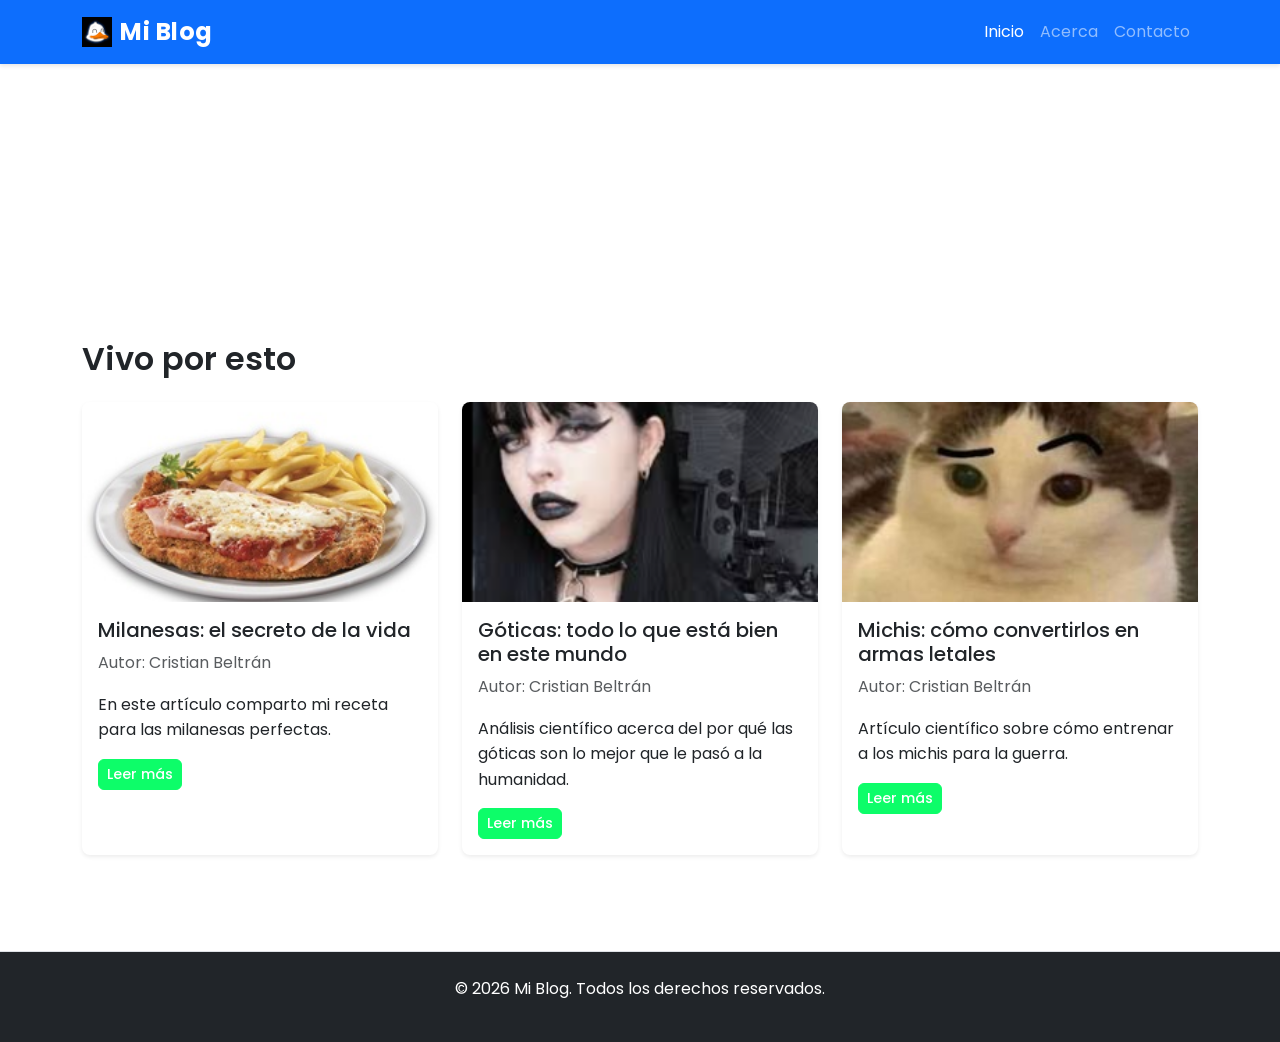
<file: index.html>
<!DOCTYPE html>
<html lang="es">
<head>
    <meta charset="UTF-8">
    <meta name="viewport" content="width=device-width, initial-scale=1.0">
    <title>Mi Blog Personal</title>
    <!-- Bootstrap 5 CDN -->
    <link href="https://cdn.jsdelivr.net/npm/bootstrap@5.3.0/dist/css/bootstrap.min.css" rel="stylesheet">
    <!-- CSS personalizado -->
    <link rel="stylesheet" href="assets/styles.css">
    <link href="https://fonts.googleapis.com/css2?family=Poppins:wght@300;400;600&display=swap" rel="stylesheet">
</head>
<body>

<nav class="navbar navbar-expand-md navbar-dark bg-primary sticky-top">
    <div class="container">
        <a class="navbar-brand fw-bold d-flex align-items-center" href="index.html">
    <img src="assets/images/patito.png" alt="Logo" width="30" height="30" class="me-2">
    Mi Blog
</a>

        <button class="navbar-toggler" type="button" data-bs-toggle="collapse" data-bs-target="#navbarNav">
            <span class="navbar-toggler-icon"></span>
        </button>

        <div class="collapse navbar-collapse" id="navbarNav">
            <ul class="navbar-nav ms-auto">
                <li class="nav-item">
                    <a class="nav-link active" href="index.html">Inicio</a>
                </li>
                <li class="nav-item">
                    <a class="nav-link" href="about.html">Acerca</a>
                </li>
                <li class="nav-item">
                    <a class="nav-link" href="contact.html">Contacto</a>
                </li>
            </ul>
        </div>
    </div>
</nav>

    <!-- Hero section -->
    <header class="bg-gradient text-white py-5">
        <div class="container text-center">
            <h1 class="display-4">Bienvenido a Mi Blog</h1>
            <p class="lead">Historias, tecnología y reflexiones</p>
        </div>
    </header>

    <!-- Main: listado de artículos -->
    <main class="py-5">
        <div class="container">
            <h2 class="mb-4">Vivo por esto</h2>

            <!-- Grid de tarjetas (COMPLETAR: 3+ artículos) -->
<div class="row g-4">
    <div class="col-12 col-md-4">
        <div class="card h-100 shadow-sm">
            <img src="assets/images/milanga.jpg" class="card-img-top" alt="Proyecto web">
            <div class="card-body">
                <h5 class="card-title">Milanesas: el secreto de la vida</h5>
                <p class="card-text text-muted">Autor: Cristian Beltrán</p>
                <p class="card-text">
                    En este artículo comparto mi receta para las milanesas perfectas.
                </p>
                <a href="#" class="btn btn-primary btn-sm">Leer más</a>
            </div>
        </div>
    </div>

    <div class="col-12 col-md-4">
        <div class="card h-100 shadow-sm">
            <img src="assets/images/goticas.png" class="card-img-top" alt="Bootstrap">
            <div class="card-body">
                <h5 class="card-title">Góticas: todo lo que está bien en este mundo</h5>
                <p class="card-text text-muted">Autor: Cristian Beltrán</p>
                <p class="card-text">
                    Análisis científico acerca del por qué las góticas son lo mejor que le pasó a la humanidad.
                </p>
                <a href="#" class="btn btn-primary btn-sm">Leer más</a>
            </div>
        </div>
    </div>

    <div class="col-12 col-md-4">
        <div class="card h-100 shadow-sm">
            <img src="assets/images/michi.jpg" class="card-img-top" alt="Aprender programación">
            <div class="card-body">
                <h5 class="card-title">Michis: cómo convertirlos en armas letales</h5>
                <p class="card-text text-muted">Autor: Cristian Beltrán</p>
                <p class="card-text">
                    Artículo científico sobre cómo entrenar a los michis para la guerra.
                </p>
                <a href="#" class="btn btn-primary btn-sm">Leer más</a>
            </div>
        </div>
    </div> 
</div>       
    </main>

    <!-- Footer -->
    <footer class="bg-dark text-white py-4 mt-5">
        <div class="container text-center">
            <p>&copy; 2026 Mi Blog. Todos los derechos reservados.</p>
            <!-- TODO: agregar redes sociales -->
        </div>
    </footer>

    <!-- Bootstrap JS -->
    <script src="https://cdn.jsdelivr.net/npm/bootstrap@5.3.0/dist/js/bootstrap.bundle.min.js"></script>
</body>
</html>
</file>
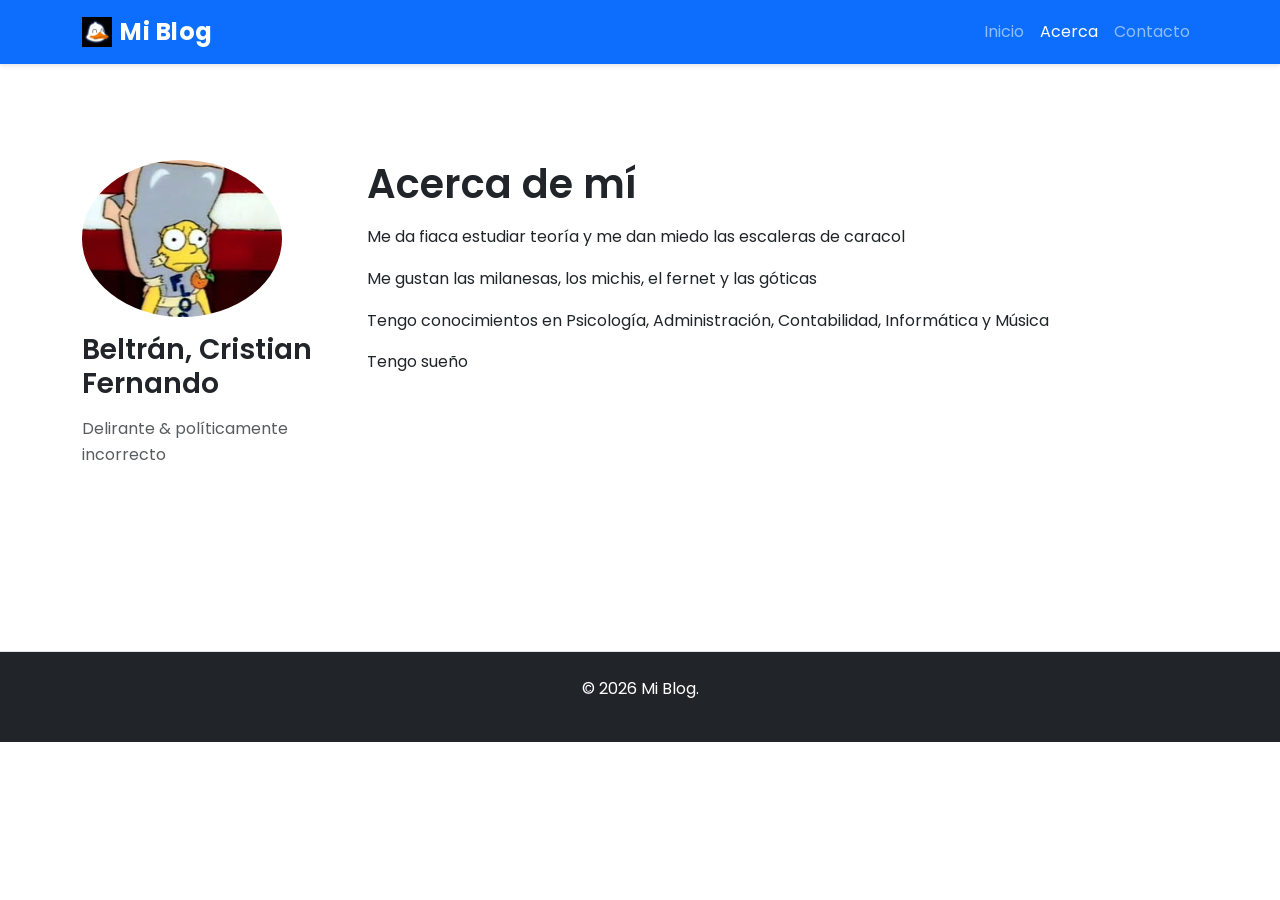
<file: about.html>
<!DOCTYPE html>
<html lang="es">
<head>
    <meta charset="UTF-8">
    <meta name="viewport" content="width=device-width, initial-scale=1.0">
    <title>Acerca de mí - Mi Blog</title>
    <link href="https://cdn.jsdelivr.net/npm/bootstrap@5.3.0/dist/css/bootstrap.min.css" rel="stylesheet">
    <link rel="stylesheet" href="assets/styles.css">
    <link href="https://fonts.googleapis.com/css2?family=Poppins:wght@300;400;600&display=swap" rel="stylesheet">
</head>
<body>

<nav class="navbar navbar-expand-md navbar-dark bg-primary sticky-top">
    <div class="container">
        <a class="navbar-brand fw-bold d-flex align-items-center" href="index.html">
    <img src="assets/images/patito.png" alt="Logo" width="30" height="30" class="me-2">
    Mi Blog
</a>

        <button class="navbar-toggler" type="button" data-bs-toggle="collapse" data-bs-target="#navbarNav">
            <span class="navbar-toggler-icon"></span>
        </button>

        <div class="collapse navbar-collapse" id="navbarNav">
            <ul class="navbar-nav ms-auto">
                <li class="nav-item">
                    <a class="nav-link" href="index.html">Inicio</a>
                </li>
                <li class="nav-item">
                    <a class="nav-link active" href="about.html">Acerca</a>
                </li>
                <li class="nav-item">
                    <a class="nav-link" href="contact.html">Contacto</a>
                </li>
            </ul>
        </div>
    </div>
</nav>

    <!-- Contenido -->
    <main class="py-5">
        <div class="container my-5">
            <div class="row">
                <!-- Sidebar: Avatar (COMPLETAR) -->
                <aside class="col-md-3 mb-4">
                    <img src="assets/images/avatar.png" class="img-fluid rounded-circle mb-3" alt="Avatar" style="max-width: 200px;">
                    <h3>Beltrán, Cristian Fernando</h3>
                    <p class="text-muted">Delirante &amp; políticamente incorrecto</p>
                </aside>

                <!-- Contenido principal (COMPLETAR) -->
                <article class="col-md-9">
                    <h1>Acerca de mí</h1>
                    <p>Me da fiaca estudiar teoría y me dan miedo las escaleras de caracol</p>
                    <p>Me gustan las milanesas, los michis, el fernet y las góticas</p>
                    <p>Tengo conocimientos en Psicología, Administración, Contabilidad, Informática y Música</p>
                    <p>Tengo sueño</p>
                </article>
            </div>
        </div>
    </main>

    <!-- Footer -->
    <footer class="bg-dark text-white py-4 mt-5">
        <div class="container text-center">
            <p>&copy; 2026 Mi Blog.</p>
        </div>
    </footer>

    <script src="https://cdn.jsdelivr.net/npm/bootstrap@5.3.0/dist/js/bootstrap.bundle.min.js"></script>
</body>
</html>
</file>
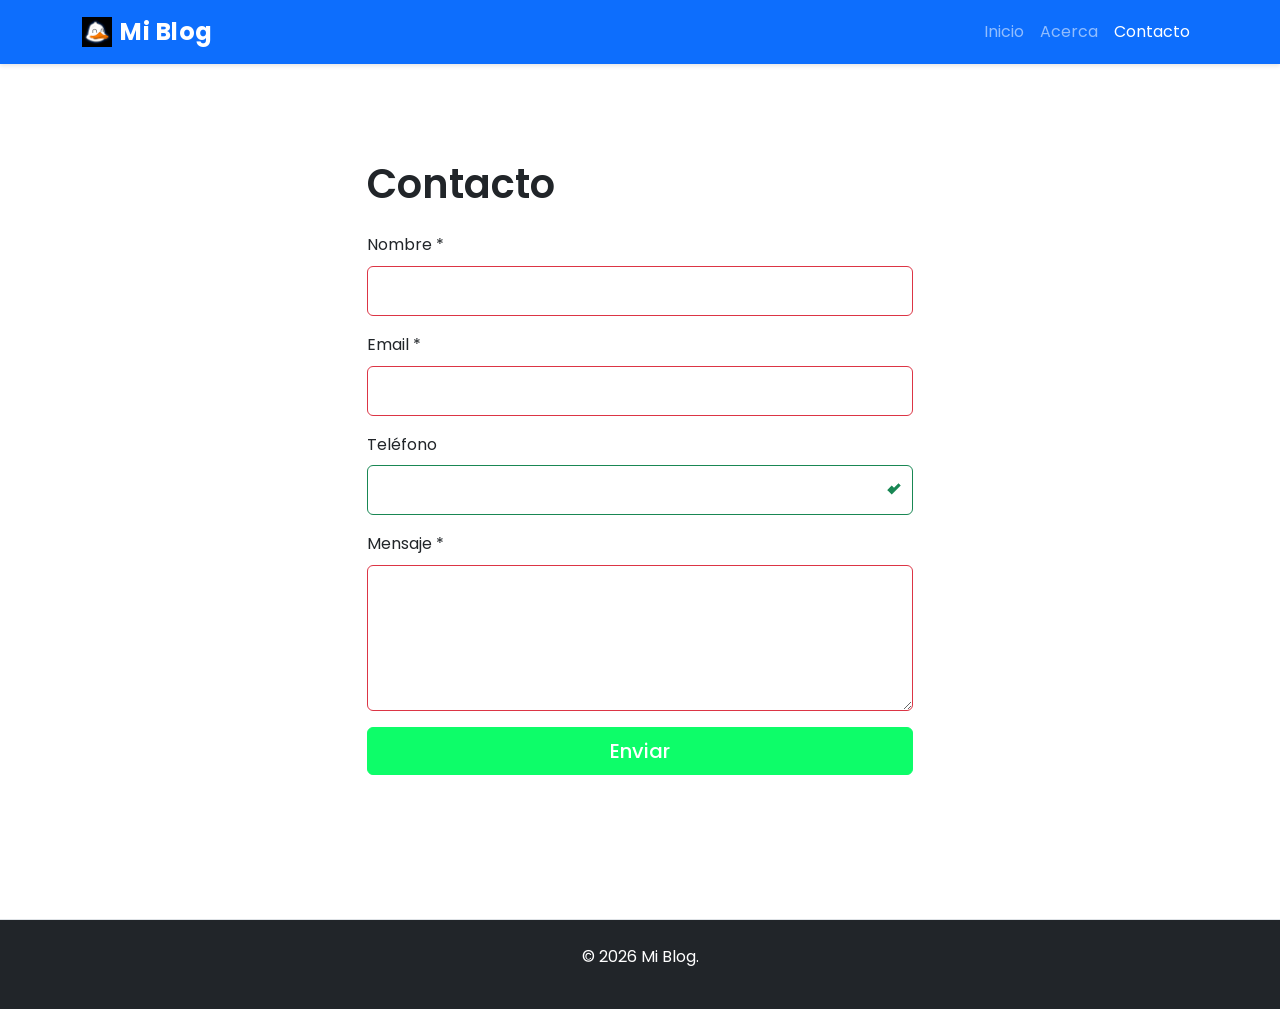
<file: contact.html>
<!DOCTYPE html>
<html lang="es">
<head>
    <meta charset="UTF-8">
    <meta name="viewport" content="width=device-width, initial-scale=1.0">
    <title>Contacto - Mi Blog</title>
    <link href="https://cdn.jsdelivr.net/npm/bootstrap@5.3.0/dist/css/bootstrap.min.css" rel="stylesheet">
    <link rel="stylesheet" href="assets/styles.css">
    <link href="https://fonts.googleapis.com/css2?family=Poppins:wght@300;400;600&display=swap" rel="stylesheet">
</head>
<body>
    <!-- Navbar -->
    <nav class="navbar navbar-expand-md navbar-dark bg-primary sticky-top">
    <div class="container">
        <a class="navbar-brand fw-bold d-flex align-items-center" href="index.html">
    <img src="assets/images/patito.png" alt="Logo" width="30" height="30" class="me-2">
    Mi Blog
</a>

        <button class="navbar-toggler" type="button" data-bs-toggle="collapse" data-bs-target="#navbarNav">
            <span class="navbar-toggler-icon"></span>
        </button>

        <div class="collapse navbar-collapse" id="navbarNav">
            <ul class="navbar-nav ms-auto">
                <li class="nav-item">
                    <a class="nav-link" href="index.html">Inicio</a>
                </li>
                <li class="nav-item">
                    <a class="nav-link" href="about.html">Acerca</a>
                </li>
                <li class="nav-item">
                    <a class="nav-link active" href="contact.html">Contacto</a>
                </li>
            </ul>
        </div>
    </div>
</nav>

    <!-- Formulario de contacto -->
    <main class="py-5">
        <div class="container my-5">
            <div class="row justify-content-center">
                <div class="col-md-6">
                    <h1 class="mb-4">Contacto</h1>

                    <form id="contactForm" novalidate>
                        <!-- Campo nombre (COMPLETAR: validación) -->
                        <div class="mb-3">
                            <label for="name" class="form-label">Nombre *</label>
                            <input type="text" class="form-control" id="name" name="name" required minlength="3">
                            <div class="invalid-feedback">
                                Por favor ingresa tu nombre.
                            </div>
                        </div>

                        <!-- Campo email (COMPLETAR) -->
                        <div class="mb-3">
                            <label for="email" class="form-label">Email *</label>
                            <input type="email" class="form-control" id="email" name="email" required>
                            <div class="invalid-feedback">
                                Por favor ingresa un email válido.
                            </div>
                        </div>

                        <!-- Campo teléfono (COMPLETAR: opcional) -->
                        <div class="mb-3">
                            <label for="phone" class="form-label">Teléfono</label>
                            <input type="tel" class="form-control" id="phone" name="phone">
                        </div>

                        <!-- Campo mensaje (COMPLETAR: minlength) -->
                        <div class="mb-3">
                            <label for="message" class="form-label">Mensaje *</label>
                            <textarea class="form-control" id="message" name="message" rows="5" required minlength="10"></textarea>
                            <div class="invalid-feedback">
                                El mensaje debe tener al menos 10 caracteres.
                            </div>
                        </div>

                        <!-- Botón submit -->
                        <button type="submit" class="btn btn-primary btn-lg w-100">Enviar</button>
                    </form>
                </div>
            </div>
        </div>
    </main>

    <!-- Footer -->
    <footer class="bg-dark text-white py-4 mt-5">
        <div class="container text-center">
            <p>&copy; 2026 Mi Blog.</p>
        </div>
    </footer>

    <!-- Script: validación HTML5 + feedback visual -->
    <script>
        const form = document.getElementById('contactForm');
        form.addEventListener('submit', (e) => {
            if (!form.checkValidity()) {
                e.preventDefault();
                e.stopPropagation();
            }
            form.classList.add('was-validated');
        });
    </script>

    <script src="https://cdn.jsdelivr.net/npm/bootstrap@5.3.0/dist/js/bootstrap.bundle.min.js"></script>
</body>
</html>
</file>
<file: assets/styles.css>
/* ===== Variables CSS ===== */
:root {
    --primary-color: #0dfd69;
    --text-color: #212529;
    --light-bg: #f8f9fa;
    --border-color: #dee2e6;
}

/* ===== Reset y base ===== */
* {
    margin: 0;
    padding: 0;
    box-sizing: border-box;
}

html {
    scroll-behavior: smooth;
}

body {
    font-family: 'Poppins', sans-serif;
    line-height: 1.6;
    color: var(--text-color);
}

/* ===== Tipografía ===== */
h1, h2, h3 {
    font-weight: 600;
    margin-bottom: 1rem;
}

a {
    text-decoration: none;
    transition: all 0.3s ease;
}

/* ===== Navbar ===== */
.navbar {
    box-shadow: 0 2px 4px rgb(0 0 0 / 10%);
}

.navbar-brand {
    font-size: 1.5rem;
    letter-spacing: 0.5px;
}

.navbar-brand:hover {
    opacity: 0.8;
}

/* ===== Hero Section ===== */
.bg-gradient {
    background: linear-gradient(135deg, #667eea 0%, #764ba2 100%);
}

/* ===== Cards ===== */
.card {
    border: none;
    border-radius: 8px;
    transition: transform 0.3s ease, box-shadow 0.3s ease;
}

.card:hover {
    transform: translateY(-5px);
    box-shadow: 0 8px 16px rgb(0 0 0 / 15%) !important;
}

.card-img-top {
    height: 200px;
    object-fit: cover;
    border-radius: 8px 8px 0 0;
}

/* ===== Botones ===== */
.btn {
    border-radius: 6px;
    font-weight: 500;
    transition: all 0.3s ease;
}

.btn-primary {
    background-color: var(--primary-color);
    border-color: var(--primary-color);
}

.btn-primary:hover {
    background-color: #0b5ed7;
    border-color: #0b5ed7;
    transform: translateY(-2px);
    box-shadow: 0 4px 8px rgb(13 110 253 / 30%);
}

/* ===== Formulario ===== */
.form-control {
    border: 1px solid var(--border-color);
    border-radius: 6px;
    padding: 0.75rem;
    transition: border-color 0.3s ease, box-shadow 0.3s ease;
}

.form-control:focus {
    border-color: var(--primary-color);
    box-shadow: 0 0 0 0.2rem rgb(13 110 253 / 25%);
}

/* Validación HTML5: estilos :valid e :invalid */
.form-control:valid {
    border-color: #198754;
    background-image: url("data:image/svg+xml,%3csvg xmlns='http://www.w3.org/2000/svg' viewBox='0 0 8 8'%3e%3cpath fill='%23198754' d='M.5 4.5L2 3l1-1 1 1 2-2 1 1-3 3-1 1-1-1-1-1z'/%3e%3c/svg%3e");
    background-repeat: no-repeat;
    background-position: right calc(0.375em + 0.1875rem) center;
    background-size: calc(0.75em + 0.375rem) calc(0.75em + 0.375rem);
    padding-right: calc(1.5em + 0.75rem);
}

.form-control:invalid {
    border-color: #dc3545;
    background-image: url("data:image/svg+xml,%3csvg xmlns='http://www.w3.org/2000/svg' viewBox='0 0 12 12' width='12' height='12' fill='none' stroke='%23dc3545' viewBox='0 0 12 12'%3e%3ccircle cx='6' cy='6' r='4.5'/%3e%3cpath stroke-linejoin='round' d='M5.8 3.6h.4L6 6.9h-.4z'/%3e%3ccircle cx='6' cy='8.2' r='.6' fill='%23dc3545' stroke='none'/%3e%3c/svg%3e");
    background-repeat: no-repeat;
    background-position: right calc(0.375em + 0.1875rem) center;
    background-size: calc(0.75em + 0.375rem) calc(0.75em + 0.375rem);
    padding-right: calc(1.5em + 0.75rem);
}

.invalid-feedback {
    display: none;
    width: 100%;
    margin-top: 0.25rem;
    font-size: 0.875em;
    color: #dc3545;
}

.was-validated .form-control:invalid ~ .invalid-feedback {
    display: block;
}

/* ===== Footer ===== */
footer {
    margin-top: auto;
    border-top: 1px solid var(--border-color);
}

footer a {
    color: #adb5bd;
}

/* ===== Accesibilidad ===== */
a:focus,
button:focus,
input:focus {
    outline: 2px solid var(--primary-color);
    outline-offset: 2px;
}

footer a:hover {
    color: white;
}

/* ===== Responsive ===== */
@media (width <= 768px) {
    h1 {
        font-size: 2rem;
    }

    .navbar-brand {
        font-size: 1.2rem;
    }

    .card {
        margin-bottom: 1.5rem;
    }

    .btn-lg {
        padding: 0.75rem 1.5rem;
        font-size: 1rem;
    }
}

/* Skip to main content link */
.skip-link {
    position: absolute;
    top: -40px;
    left: 0;
    background: var(--primary-color);
    color: white;
    padding: 8px;
    text-decoration: none;
}

.skip-link:focus {
    top: 0;
}
</file>
